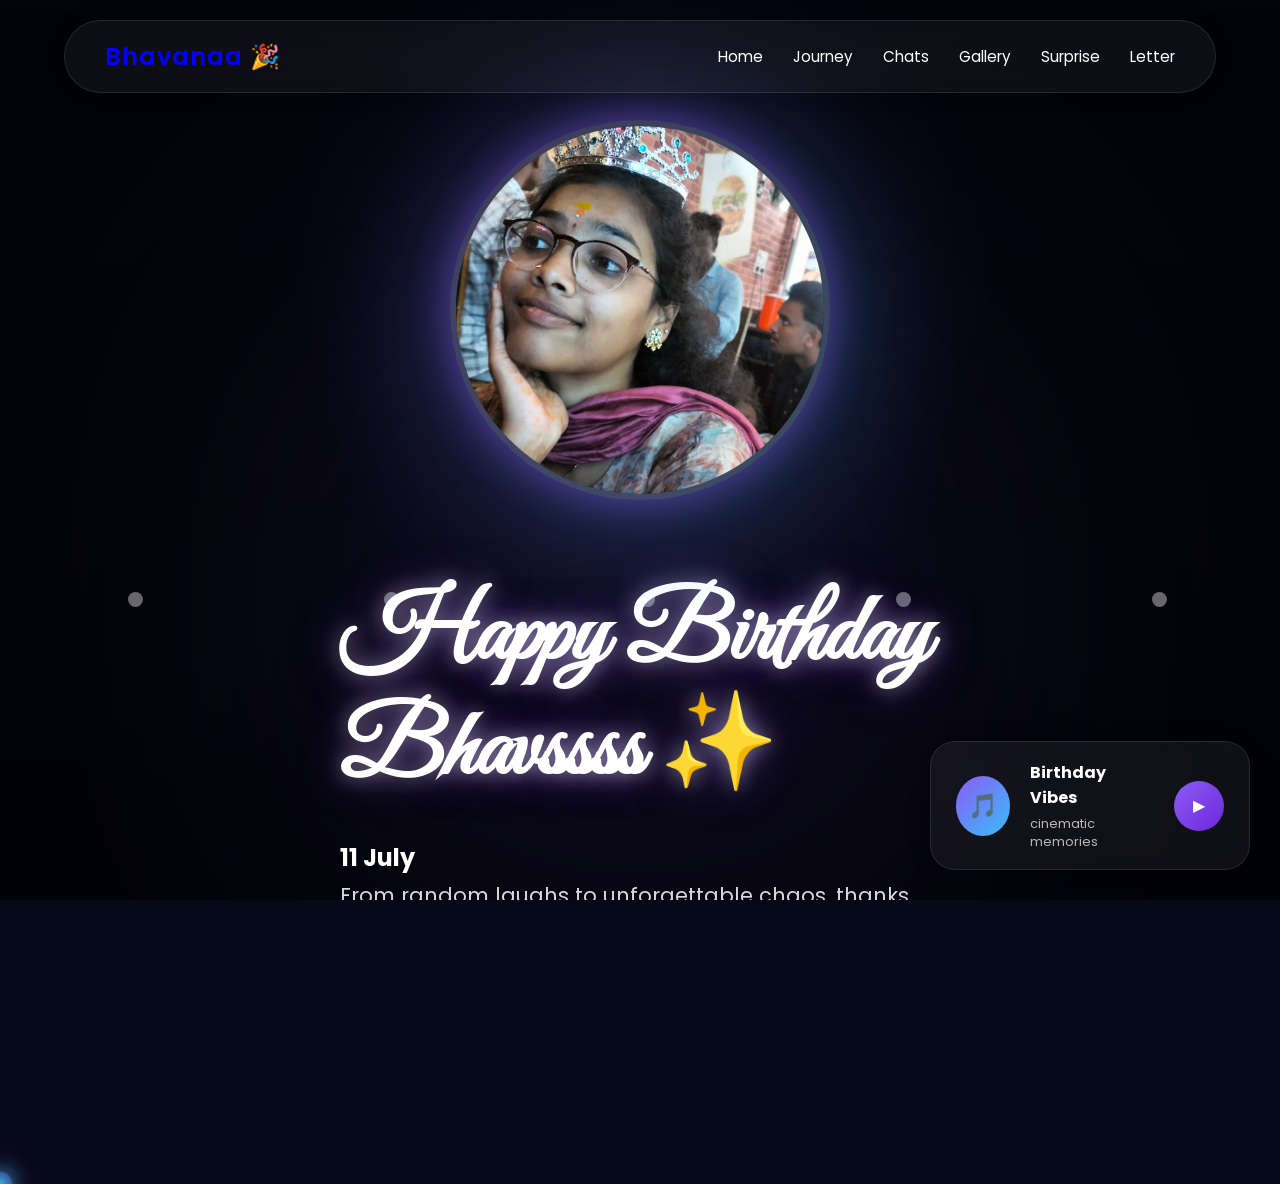
<file: index.html>
<!DOCTYPE html>
<html lang="en">

<head>

    <meta charset="UTF-8">

    <meta name="viewport"
          content="width=device-width, initial-scale=1.0">

    <title>
        Happy Birthday Bhavssss 🎉
    </title>

    <!-- CSS -->

    <link rel="stylesheet"
          href="style.css">
    <link rel="stylesheet"
          href="mobile-responsive.css">

    <!-- GOOGLE FONTS -->

    <link rel="preconnect"
          href="https://fonts.googleapis.com">

    <link rel="preconnect"
          href="https://fonts.gstatic.com"
          crossorigin>

    <link href="https://fonts.googleapis.com/css2?family=Great+Vibes&family=Poppins:wght@300;400;500;600;700&display=swap"
          rel="stylesheet">

    <link rel="icon" href="assets/images/favicon.png">

</head>

<body>

    <!-- STARS BACKGROUND -->

    <div class="stars"></div>

    <!-- ================================= -->
    <!-- NAVBAR -->
    <!-- ================================= -->

    <nav id="navbar">

        <!-- LOGO -->

        <div class="logo">

            Bhavanaa 🎉

        </div>

        <!-- LINKS -->

        <ul class="nav-links">

            <li>
                <a href="index.html">
                    Home
                </a>
            </li>

            <li>
                <a href="journey.html">
                    Journey
                </a>
            </li>

            <li>
                <a href="chats.html">
                    Chats
                </a>
            </li>

            <li>
                <a href="gallery.html">
                    Gallery
                </a>
            </li>

            <li>
                <a href="surprise.html">
                    Surprise
                </a>
            </li>

            <li>
                <a href="letter.html">
                    Letter
                </a>
            </li>

        </ul>

    </nav>

    <!-- PAGE TRANSITION -->

    <div class="page-transition"></div>

    <!-- ================================= -->
    <!-- LOADER -->
    <!-- ================================= -->

    <section id="loader">

        <div class="loader-content">

            <h2>

                Initializing Friendship.exe

            </h2>

            <div class="heart">

                🎉

            </div>

            <p>

                Preparing Birthday Chaos...

            </p>

        </div>

    </section>

    <!-- ================================= -->
    <!-- HERO SECTION -->
    <!-- ================================= -->

    <section id="hero">

        <!-- GLOW -->

        <div class="hero-glow"></div>

        <!-- FLOATING PARTICLES -->

        <div class="particles">

            <span></span>
            <span></span>
            <span></span>
            <span></span>
            <span></span>

        </div>

        <!-- HERO CONTENT -->

        <div class="hero-content">

            <!-- IMAGE SIDE -->

            <div class="hero-image-container">

                <!-- IMAGE GLOW -->

                <div class="hero-image-glow"></div>

                <!-- IMAGE -->

                <img
                    src="assets/images/3.jpg"
                    alt="Birthday Person"
                    class="hero-image">

            </div>

            <!-- TEXT SIDE -->

            <div class="hero-text-content">

                <h1 class="hero-title">

                    Happy Birthday
                    Bhavssss ✨

                </h1>

                <h1 class="hero-text-content"> 
                    11 July
                </h1>

                <p class="hero-text">

                    From random laughs
                    to unforgettable chaos,
                    thanks for becoming
                    one of the best parts
                    of my memories.

                </p>

                <!-- BUTTON -->

                <a href="journey.html">

                    <button class="hero-btn">

                        Start Journey 🚀

                    </button>

                </a>

            </div>

        </div>

    </section>

    <!-- ================================= -->
    <!-- MUSIC PLAYER -->
    <!-- ================================= -->

    <div id="music-player">

        <!-- DISC -->

        <div class="music-disc">

            🎵

        </div>

        <!-- MUSIC INFO -->

        <div class="music-info">

            <h4>

                Birthday Vibes

            </h4>

            <p>

                cinematic memories

            </p>

        </div>

        <!-- CONTROLS -->

        <div class="music-controls">

            <button id="music-toggle">

                ▶

            </button>

        </div>

        <!-- AUDIO -->

        <audio id="bg-music"
               loop>

            <source
                src="assets/music/song.mp3"
                type="audio/mp3">

        </audio>

    </div>

    <div class="custom-cursor"></div>

    <!-- ================================= -->
    <!-- SCRIPT -->
    <!-- ================================= -->

    <script src="script.js"></script>

</body>

</html>
</file>
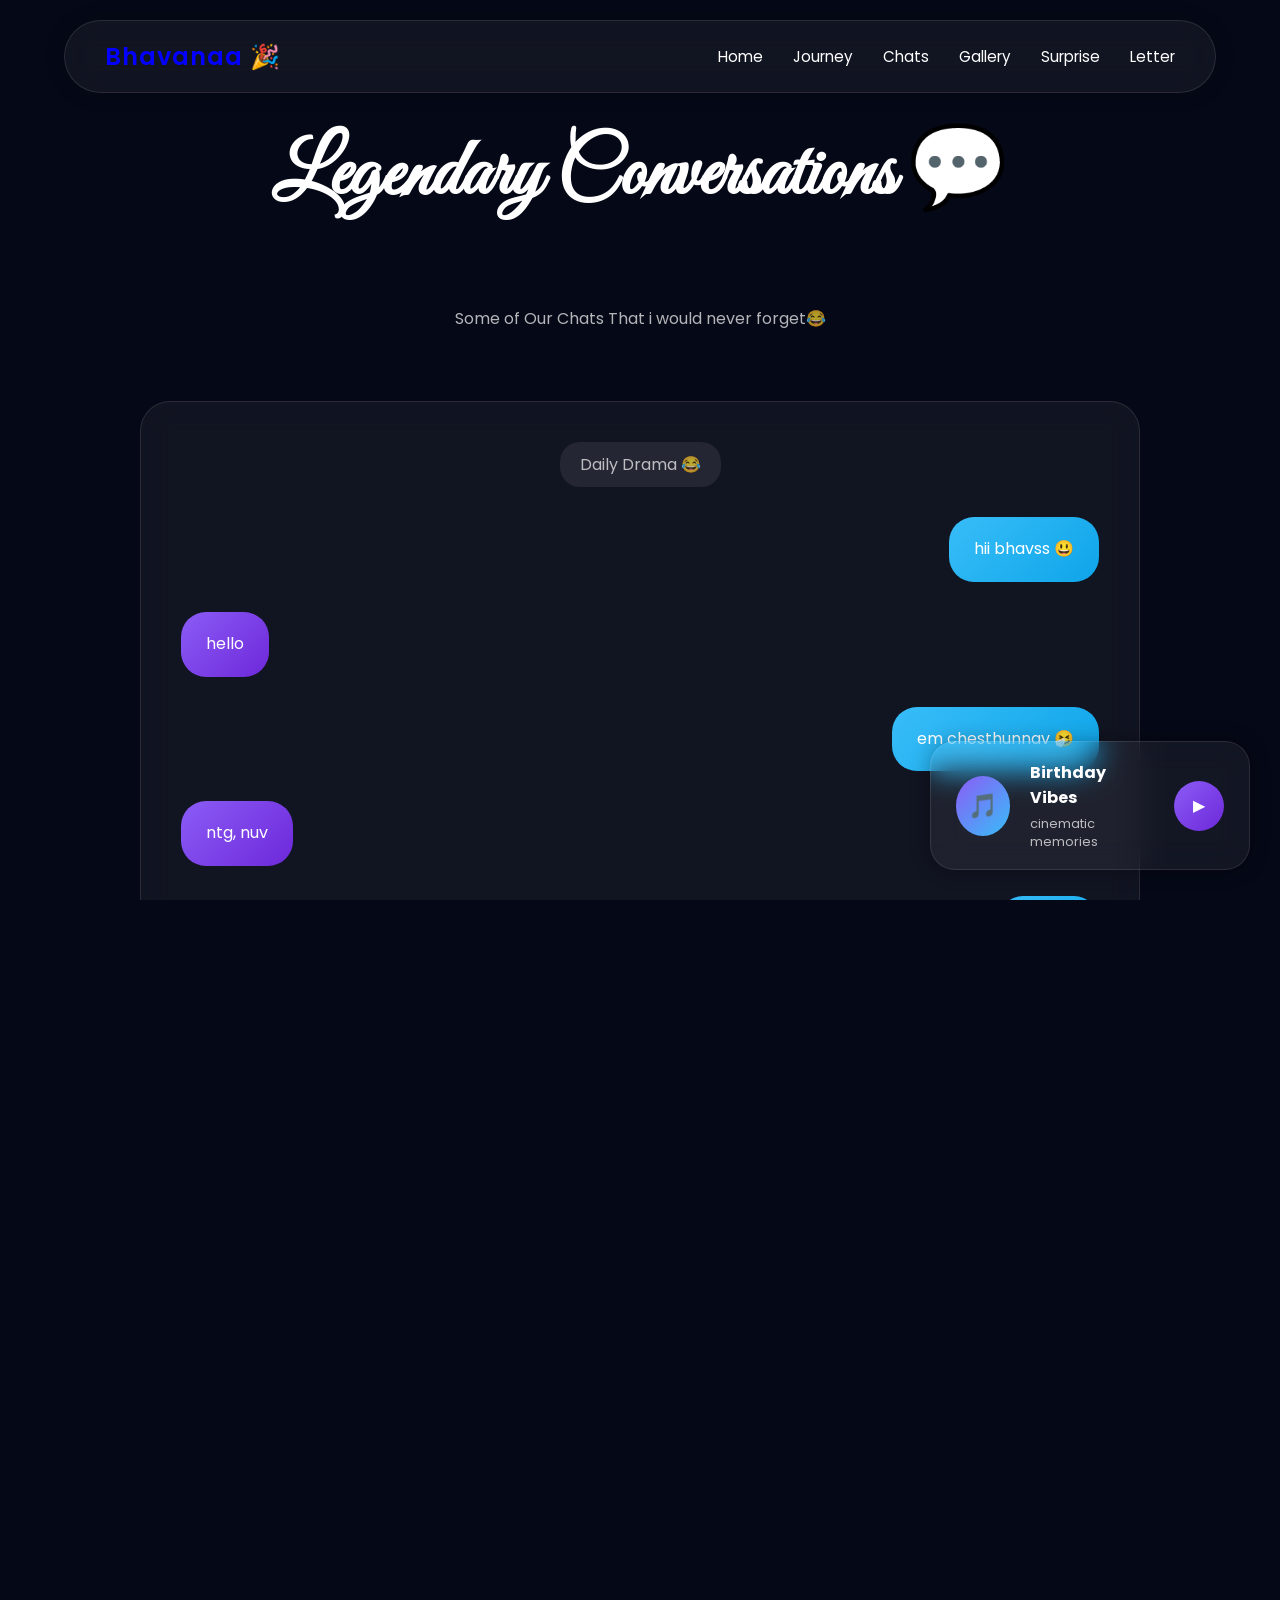
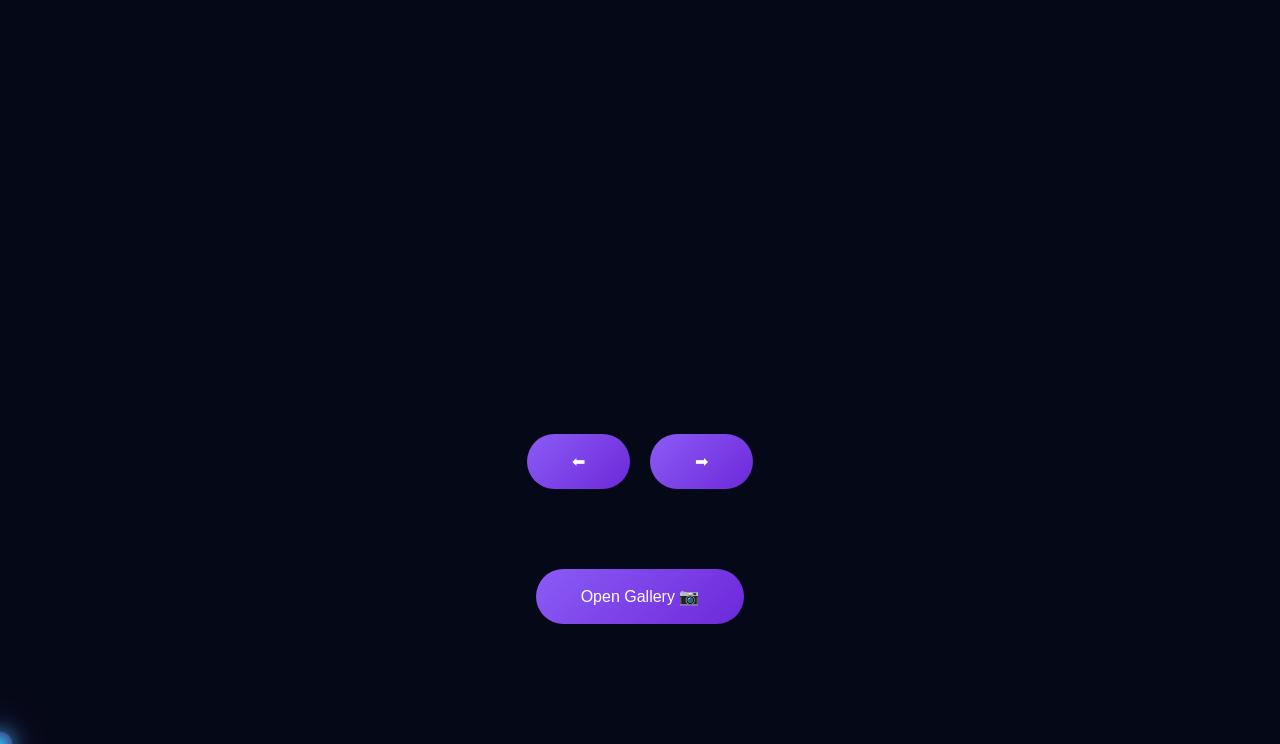
<file: chats.html>
<!DOCTYPE html>
<html lang="en">

<head>

    <meta charset="UTF-8">

    <meta name="viewport"
          content="width=device-width, initial-scale=1.0">

    <title>
        Chat Memories 💬
    </title>

    <link rel="icon" href="assets/images/favicon.png">

    <!-- CSS -->

    <link rel="stylesheet"
          href="style.css">
    <link rel="stylesheet"
          href="mobile-responsive.css">

    <!-- GOOGLE FONTS -->

    <link rel="preconnect"
          href="https://fonts.googleapis.com">

    <link rel="preconnect"
          href="https://fonts.gstatic.com"
          crossorigin>

    <link href="https://fonts.googleapis.com/css2?family=Great+Vibes&family=Poppins:wght@300;400;500;600;700&display=swap"
          rel="stylesheet">

</head>

<body>

    <!-- STARS -->

    <div class="stars"></div>

    <!-- ================================= -->
    <!-- NAVBAR -->
    <!-- ================================= -->

    <nav id="navbar">

        <div class="logo">

            Bhavanaa 🎉

        </div>

        <ul class="nav-links">

            <li>
                <a href="index.html">
                    Home
                </a>
            </li>

            <li>
                <a href="journey.html">
                    Journey
                </a>
            </li>

            <li>
                <a href="chats.html">
                    Chats
                </a>
            </li>

            <li>
                <a href="gallery.html">
                    Gallery
                </a>
            </li>

            <li>
                <a href="surprise.html">
                    Surprise
                </a>
            </li>

            <li>
                <a href="letter.html">
                    Letter
                </a>
            </li>

        </ul>

    </nav>

    <!-- PAGE TRANSITION -->

    <div class="page-transition"></div>

    <!-- ================================= -->
    <!-- CHAT SECTION -->
    <!-- ================================= -->

    <section id="chat-section">

        <!-- TITLE -->

        <h1>

            Legendary Conversations 💬

        </h1>

        <!-- SUBTITLE -->

        <p class="gallery-subtitle">

            Some of Our Chats That i would never forget😂

        </p>

        <!-- CHAT CAROUSEL -->

        <div class="chat-carousel">

            <div class="chat-slides">

                <!-- ================================= -->
                <!-- SLIDE 1 -->
                <!-- ================================= -->

                <div class="chat-slide">

                    <div class="chat-box">

                        <div class="chat-date">

                            Daily Drama 😂

                        </div>

                        <!-- MESSAGE -->

                        <div class="message-row right">

                            <div class="message">

                                hii bhavss 😃

                            </div>

                        </div>

                        <div class="message-row left">

                            <div class="message">

                                hello

                            </div>

                        </div>

                        <div class="message-row right">

                            <div class="message">

                                em chesthunnav 🤧

                            </div>

                        </div>

                        <div class="message-row left">

                            <div class="message">

                                ntg, nuv

                            </div>

                        </div>

                        <div class="message-row right">

                            <div class="message">

                                ntg 🤧

                            </div>

                        </div>

                        <div class="message-row right">

                            <div class="message">

                                thinnavaa 👀

                            </div>

                        </div>

                        <div class="message-row left">

                            <div class="message">

                                haa, nuv

                            </div>

                        </div>

                        <div class="message-row right">

                            <div class="message">

                                haa 😂

                            </div>

                        </div>

                        <div class="message-row right">

                            <div class="message">

                                inkaa 😭

                            </div>

                        </div>

                        <div class="message-row left">

                            <div class="message">

                                ntg 😂

                            </div>

                        </div>

                    </div>

                </div>

                <!-- ================================= -->
                <!-- SLIDE 2 -->
                <!-- ================================= -->

                <div class="chat-slide">

                    <div class="chat-box">

                        <div class="chat-date">

                            Fun Chats

                        </div>


                        <div class="message-row right">

                            <div class="message">

                                Hi Pandii 🐖

                            </div>

                        </div>

                        <div class="message-row left">

                            <div class="message">

                                Kothi 🐒

                            </div>

                        </div>

                        <div class="message-row right">

                            <div class="message">

                                Kukka 🐕

                            </div>

                        </div>

                        <div class="message-row left">

                            <div class="message">

                                Nakka 🦊

                            </div>

                        </div>

                        <div class="message-row right">

                            <div class="message">

                                Orangutan 🦧

                            </div>

                        </div>

                        <div class="message-row left">

                            <div class="message">

                                Chimpanzee 🦍

                            </div>

                        </div>

                        <div class="message-row right">

                            <div class="message">

                                Rabbit 🐇

                            </div>

                        </div>

                        <div class="message-row left">

                            <div class="message">

                                Anni Nuvvee

                            </div>

                        </div>

                        <div class="message-row left">

                            <div class="message">

                                Pandii, Kukka, Nakka, Kothi....

                            </div>

                        </div>

                    </div>

                </div>

                <!-- ================================= -->
                <!-- SLIDE 3 -->
                <!-- ================================= -->

                <div class="chat-slide">

                    <div class="chat-box">

                        <div class="chat-date">

                           Philosophy chat, 2AM Talks 🌙

                        </div>

                        <div class="message-row right">

                            <div class="message">

                                Oye, em chesing

                            </div>

                        </div>

                        <div class="message-row left">

                            <div class="message">

                                Em ledh, nidhra ratle 

                            </div>

                        </div>

                        <div class="message-row right">

                            <div class="message">

                                Endhuku, em thinking

                            </div>

                        </div>

                        <div class="message-row left">

                            <div class="message">

                                Em ledhu,
                                Eppudu undedhey

                            </div>

                        </div>

                        <div class="message-row right">

                            <div class="message">

                                Adhey Enti

                            </div>

                        </div>

                        <div class="message-row left">

                            <div class="message">

                                About Future, about my life, <br>
                                why i'm i like this, <br>
                                Next Enti anii..

                            </div>

                        </div>

                        <div class="message-row right">

                            <div class="message">

                                Mental <br>
                                nuv igha adhi odalava <br>
                                eppudu adhe thinking ah

                            </div>

                        </div>

                        <div class="message-row left">

                            <div class="message">

                                Nenu odilina adhi vadhaladhu <br>
                                alane undhi

                            </div>

                        </div>

                        <div class="message-row right">

                            <div class="message">

                                Saav <br>
                                Eppudu chudu adhe <br> Why i'm like this, why i'm not doing anything <br> what next <br> what is happening ani <br>
                                Chudu, <br> Chudu your like that, cause you are that, <br> Thats how unique you are so <br> nothing to worry about

                            </div>

                        </div>

                        <div class="message-row right">

                            <div class="message">

                                Said many times, but Remember this, <br> What Happens Happen <br> Its not in our hands so <br> Dont think much and tense moree
                                <br> <br> If anything happen I'm always there for you, Don't Forget That 

                            </div>

                        </div>

                    </div>

                </div>

            </div>

        </div>

        <!-- BUTTONS -->

        <div class="carousel-controls">

            <button id="prev-btn">

                ⬅

            </button>

            <button id="next-btn">

                ➡

            </button>

        </div>

        <!-- NEXT BUTTON -->

        <div class="page-btn">

            <a href="gallery.html">

                <button>

                    Open Gallery 📷

                </button>

            </a>

        </div>

    </section>

    <!-- ================================= -->
    <!-- MUSIC PLAYER -->
    <!-- ================================= -->

    <div id="music-player">

        <!-- DISC -->

        <div class="music-disc">

            🎵

        </div>

        <!-- INFO -->

        <div class="music-info">

            <h4>

                Birthday Vibes

            </h4>

            <p>

                cinematic memories

            </p>

        </div>

        <!-- BUTTON -->

        <div class="music-controls">

            <button id="music-toggle">

                ▶

            </button>

        </div>

        <!-- AUDIO -->

        <audio id="bg-music"
               loop>

            <source
                src="assets/music/song.mp3"
                type="audio/mp3">

        </audio>

    </div>

    <div class="custom-cursor"></div>

    <!-- SCRIPT -->

    <script src="script.js"></script>

</body>

</html>
</file>
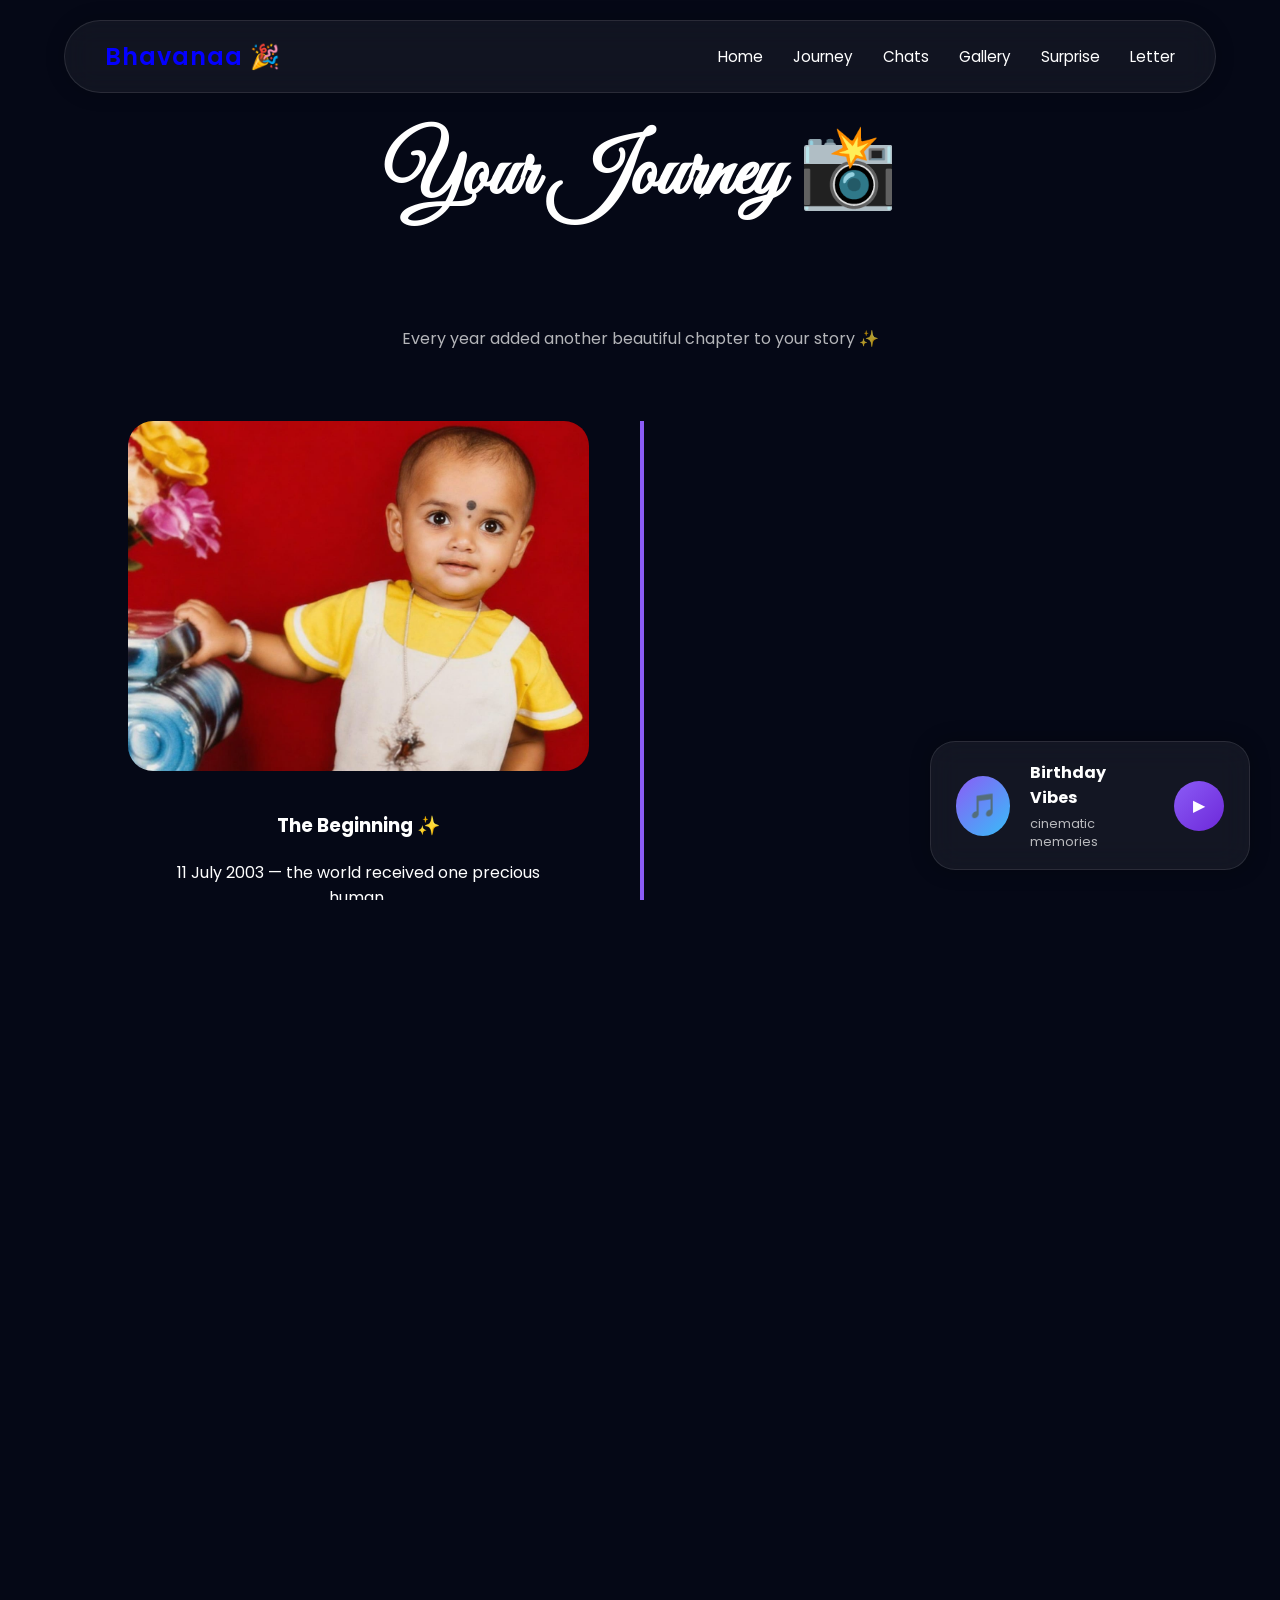
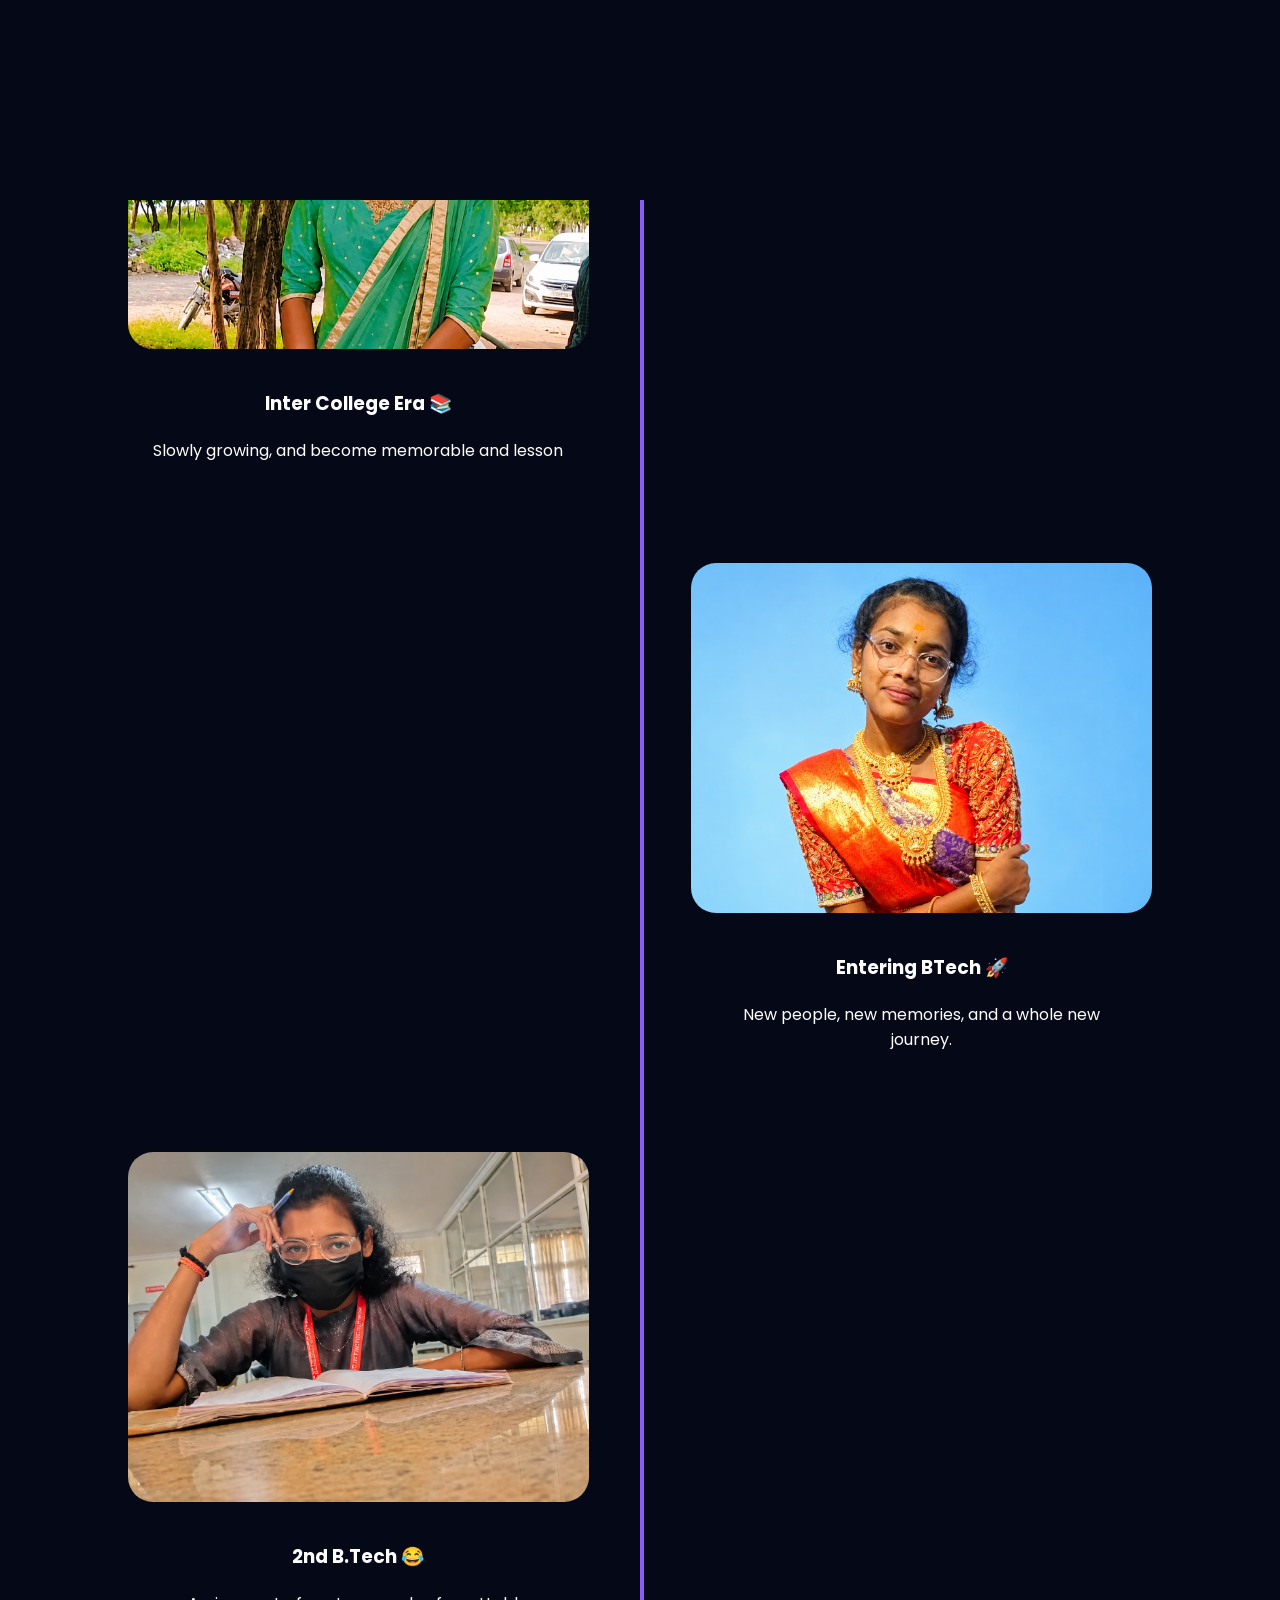
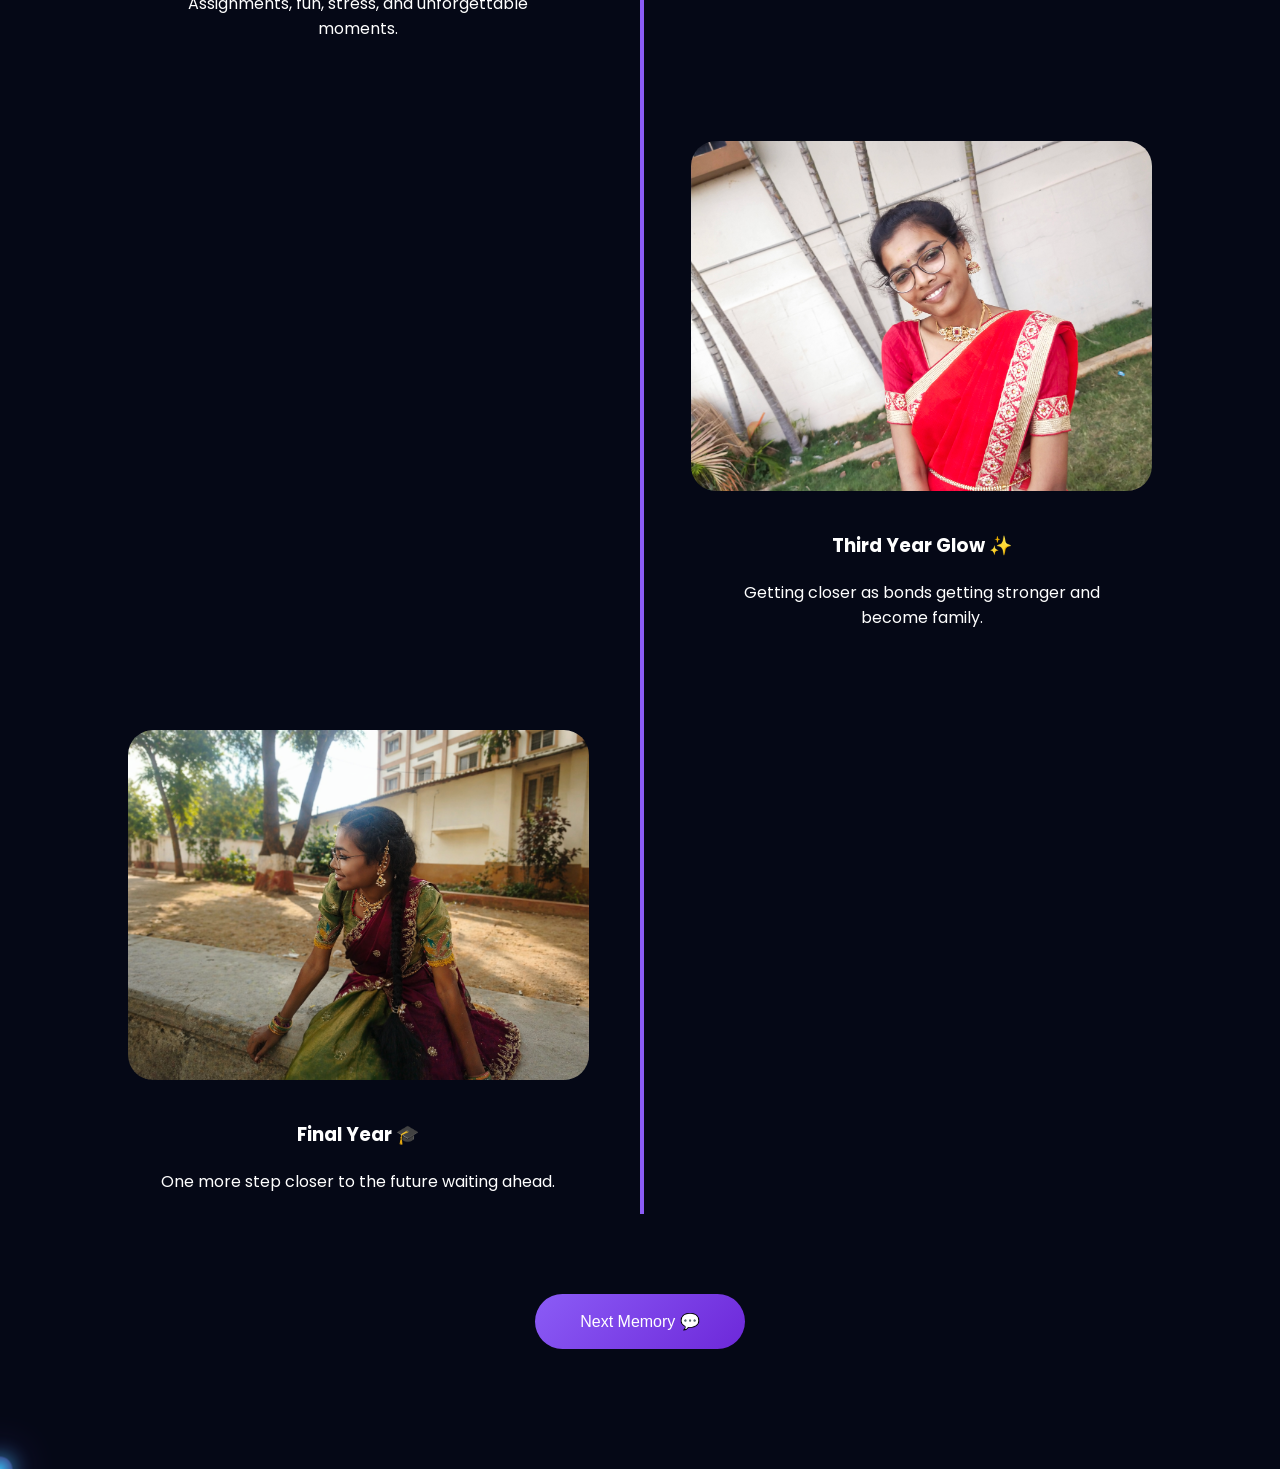
<file: journey.html>
<!DOCTYPE html>
<html lang="en">

<head>

    <meta charset="UTF-8">

    <meta name="viewport"
          content="width=device-width, initial-scale=1.0">

    <title>
        Our Journey 📸
    </title>

    <link rel="icon" href="assets/images/favicon.png">

    <!-- CSS -->

    <link rel="stylesheet"
          href="style.css">
    <link rel="stylesheet"
          href="mobile-responsive.css">

    <!-- GOOGLE FONTS -->

    <link rel="preconnect"
          href="https://fonts.googleapis.com">

    <link rel="preconnect"
          href="https://fonts.gstatic.com"
          crossorigin>

    <link href="https://fonts.googleapis.com/css2?family=Great+Vibes&family=Poppins:wght@300;400;500;600;700&display=swap"
          rel="stylesheet">

</head>

<body>

    <!-- STARS -->

    <div class="stars"></div>

    <!-- ================================= -->
    <!-- NAVBAR -->
    <!-- ================================= -->

    <nav id="navbar">

        <div class="logo">

            Bhavanaa 🎉

        </div>

        <ul class="nav-links">

            <li>
                <a href="index.html">
                    Home
                </a>
            </li>

            <li>
                <a href="journey.html">
                    Journey
                </a>
            </li>

            <li>
                <a href="chats.html">
                    Chats
                </a>
            </li>

            <li>
                <a href="gallery.html">
                    Gallery
                </a>
            </li>

            <li>
                <a href="surprise.html">
                    Surprise
                </a>
            </li>

            <li>
                <a href="letter.html">
                    Letter
                </a>
            </li>

        </ul>

    </nav>

    <!-- PAGE TRANSITION -->

    <div class="page-transition"></div>

    <!-- ================================= -->
    <!-- TIMELINE PAGE -->
    <!-- ================================= -->

    <section id="timeline-page">

        <!-- TITLE -->

        <h1>

            Your Journey 📸

        </h1>

        <!-- SUBTITLE -->

        <p class="gallery-subtitle">

            Every year added
            another beautiful chapter
            to your story ✨

        </p>

        <!-- TIMELINE -->

        <div class="timeline-container">

            <!-- MEMORY -->

            <div class="timeline-item left">

                <div class="timeline-media">

                    <img
                        src="assets/images/1.jpeg"
                        alt="childhood">

                </div>

                <div class="timeline-content">

                    <h3>

                        The Beginning ✨

                    </h3>

                    <p>

                        11 July 2003 —
                        the world received
                        one precious human.

                    </p>

                </div>

            </div>

            <!-- MEMORY -->

            <div class="timeline-item right">

                <div class="timeline-media">

                    <img
                        src="assets/images/school.jpeg"
                        alt="school">

                </div>

                <div class="timeline-content">

                    <h3>

                        School Days 😂

                    </h3>

                    <p>

                        The Age where knowing
                        Something but knowing nothing.

                    </p>

                </div>

            </div>

            <!-- MEMORY -->

            <div class="timeline-item left">

                <div class="timeline-media">

                    <img
                        src="assets/images/inter.png"
                        alt="inter">

                </div>

                <div class="timeline-content">

                    <h3>

                        Inter College Era 📚

                    </h3>

                    <p>

                        Slowly growing,
                        and become memorable and lesson

                    </p>

                </div>

            </div>

            <!-- MEMORY -->

            <div class="timeline-item right">

                <div class="timeline-media">

                    <img
                        src="assets/images/1st.png"
                        alt="btech">

                </div>

                <div class="timeline-content">

                    <h3>

                        Entering BTech 🚀

                    </h3>

                    <p>

                        New people,
                        new memories,
                        and a whole new journey.

                    </p>

                </div>

            </div>

            <!-- MEMORY -->

            <div class="timeline-item left">

                <div class="timeline-media">

                    <img
                        src="assets/images/16.png"
                        alt="middle">

                </div>

                <div class="timeline-content">

                    <h3>

                        2nd B.Tech 😂

                    </h3>

                    <p>

                        Assignments,
                        fun,
                        stress,
                        and unforgettable moments.

                    </p>

                </div>

            </div>

            <!-- MEMORY -->

            <div class="timeline-item right">

                <div class="timeline-media">

                    <img
                        src="assets/images/6.jpg"
                        alt="third year">

                </div>

                <div class="timeline-content">

                    <h3>

                        Third Year Glow ✨

                    </h3>

                    <p>

                        Getting closer as 
                        bonds getting stronger
                        and become family.

                    </p>

                </div>

            </div>

            <!-- MEMORY -->

            <div class="timeline-item left">

                <div class="timeline-media">

                    <img
                        src="assets/images/7.png"
                        alt="final year">

                </div>

                <div class="timeline-content">

                    <h3>

                        Final Year 🎓

                    </h3>

                    <p>

                        One more step closer
                        to the future waiting ahead.

                    </p>

                </div>

            </div>

        </div>

        <!-- NEXT BUTTON -->

        <div class="page-btn">

            <a href="chats.html">

                <button>

                    Next Memory 💬

                </button>

            </a>

        </div>

    </section>

    <!-- ================================= -->
    <!-- MUSIC PLAYER -->
    <!-- ================================= -->

    <div id="music-player">

        <!-- DISC -->

        <div class="music-disc">

            🎵

        </div>

        <!-- INFO -->

        <div class="music-info">

            <h4>

                Birthday Vibes

            </h4>

            <p>

                cinematic memories

            </p>

        </div>

        <!-- BUTTON -->

        <div class="music-controls">

            <button id="music-toggle">

                ▶

            </button>

        </div>

        <!-- AUDIO -->

        <audio id="bg-music"
               loop>

            <source
                src="assets/music/song.mp3"
                type="audio/mp3">

        </audio>

    </div>

    <!-- SCRIPT -->

    <div class="custom-cursor"></div>

    <script src="script.js"></script>

</body>

</html>
</file>
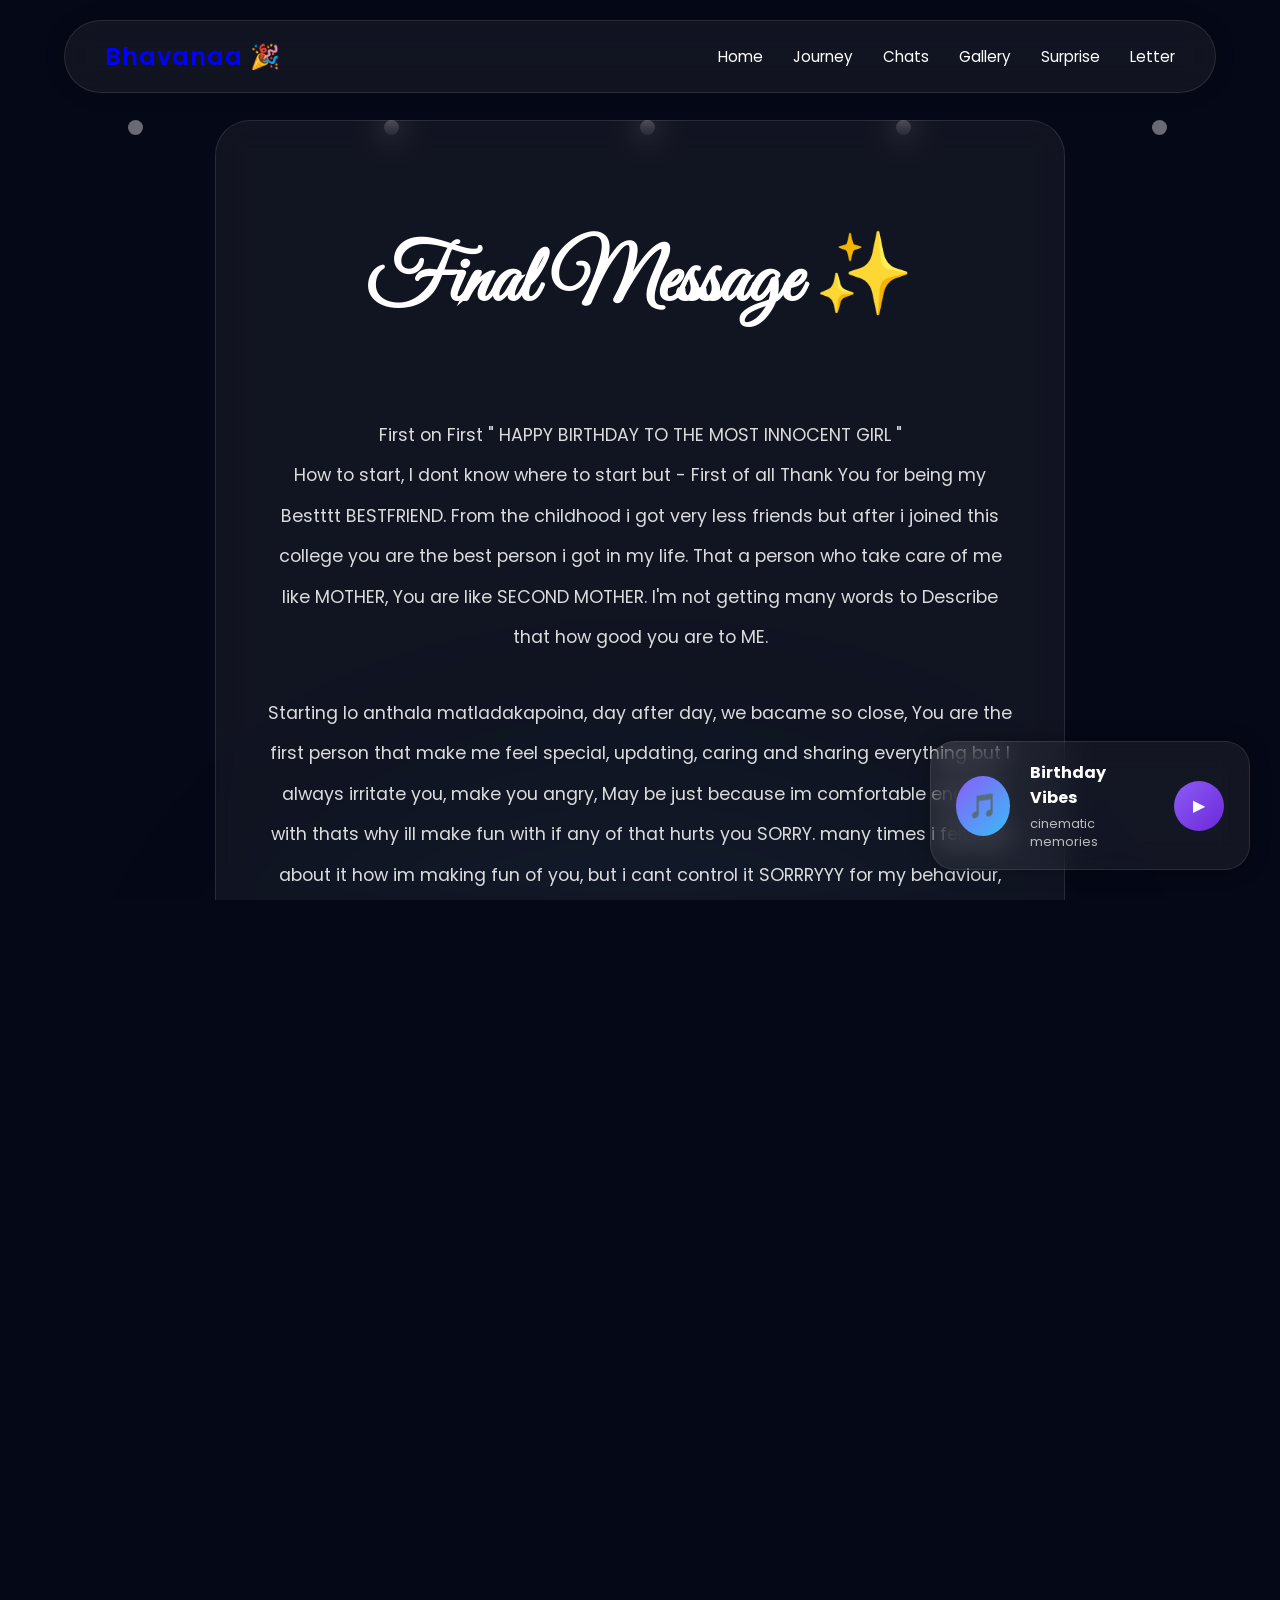
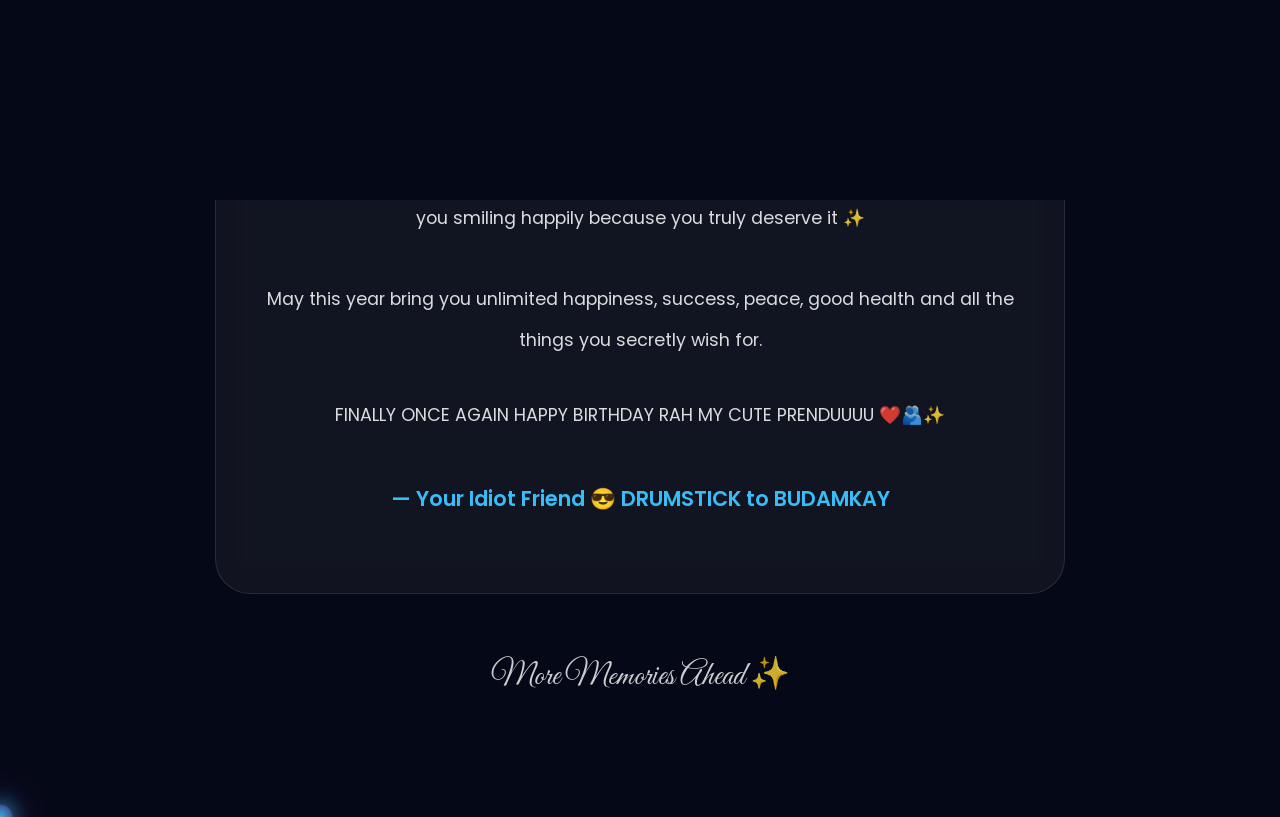
<file: letter.html>
<!DOCTYPE html>
<html lang="en">

<head>

    <meta charset="UTF-8">

    <meta name="viewport"
          content="width=device-width, initial-scale=1.0">

    <title>
        Final Message ✨
    </title>

    <link rel="icon" href="assets/images/favicon.png">

    <!-- CSS -->

    <link rel="stylesheet"
          href="style.css">
    <link rel="stylesheet"
          href="mobile-responsive.css">

    <!-- GOOGLE FONTS -->

    <link rel="preconnect"
          href="https://fonts.googleapis.com">

    <link rel="preconnect"
          href="https://fonts.gstatic.com"
          crossorigin>

    <link href="https://fonts.googleapis.com/css2?family=Great+Vibes&family=Poppins:wght@300;400;500;600;700&display=swap"
          rel="stylesheet">

</head>

<body>

    <!-- STARS -->

    <div class="stars"></div>

    <!-- ================================= -->
    <!-- NAVBAR -->
    <!-- ================================= -->

    <nav id="navbar">

        <div class="logo">

            Bhavanaa 🎉

        </div>

        <ul class="nav-links">

            <li>
                <a href="index.html">
                    Home
                </a>
            </li>

            <li>
                <a href="journey.html">
                    Journey
                </a>
            </li>

            <li>
                <a href="chats.html">
                    Chats
                </a>
            </li>

            <li>
                <a href="gallery.html">
                    Gallery
                </a>
            </li>

            <li>
                <a href="surprise.html">
                    Surprise
                </a>
            </li>

            <li>
                <a href="letter.html">
                    Letter
                </a>
            </li>

        </ul>

    </nav>

    <!-- PAGE TRANSITION -->

    <div class="page-transition"></div>

    <!-- ================================= -->
    <!-- LETTER PAGE -->
    <!-- ================================= -->

    <section id="letter-page">

        <!-- GLOW -->

        <div class="letter-glow"></div>

        <!-- FLOATING PARTICLES -->

        <div class="letter-particles">

            <span></span>
            <span></span>
            <span></span>
            <span></span>
            <span></span>

        </div>

        <!-- LETTER BOX -->

        <div class="letter-box">

            <!-- TITLE -->

            <h1>

                Final Message ✨

            </h1>

            <!-- PARAGRAPH -->

            <p>

                First on First " HAPPY BIRTHDAY TO THE MOST INNOCENT GIRL "<br>
                How to start, I dont know where to start but -
                First of all Thank You for being my Bestttt BESTFRIEND.
                From the childhood i got very less friends but after 
                i joined this college you are the best person i got in my life.
                That a person who take care of me like MOTHER, You are like SECOND MOTHER.
                I'm not getting many words to Describe that how good you are to ME.

            <!-- PARAGRAPH -->

            <p>

                Starting lo anthala matladakapoina, day after day, we bacame so close,
                You are the first person that make me feel special, 
                updating, caring and sharing everything but I always 
                irritate you, make you angry, May be just because im 
                comfortable enough with thats why ill make fun with
                if any of that hurts you SORRY.
                many times i felt bad about it how im making fun of you, 
                but i cant control it SORRRYYY for my behaviour, any means it hurts you


            </p>

            <!-- PARAGRAPH -->

            <p>

                Dont think much about future, what happens happen so just enjoy now
                what comes let it come just face it, dont let it scare you
                Remember that never ever feel Lonely or depressed
                what ever happen happen, even though you are sad , just text me 
                always there for you, anytime, anywhere, just one call/message ✨

            </p>

            <p>

                And one more thing, thank you for listening to all my nonsense talks, 
                mood swings, random jokes and stress.
                No matter how my day goes, talking with 
                you always makes it better somehow.
                You are one of the very few people with whom 
                I can be completely myself without pretending anything.
                That comfort means a lot to me.

            </p>

            <p> 

                May be now we are gotten apart after college but
                the moments spent in the college days with you guys the
                best memories of my life, never think yourself of low,
                you make me so comfortable and make me so much just by 
                your presence in my life
                honestly i feel lucky that i found you as my best friend


            </p>

            <p>
                There is much more to say, but i dont how to put those words in display
                but one thing is ALWAYS BE HAPPY, NEVER EVER FEEL LOW, JUST REMEMBER ME WHEN THAT Happens
            </p>

            <p>

                No matter how busy life becomes later, I never 
                want this friendship to fade away. I want us to keep 
                sharing everything, irritating each other, laughing 
                at stupid things and supporting each other forever.
                And today, on your special day, I just want to see you 
                smiling happily because you truly deserve it ✨<br><br>
                May this year bring you unlimited happiness, success, peace, good health and all the things you secretly wish for.

            </p>

            <!-- PARAGRAPH -->

            <p>

                FINALLY ONCE AGAIN HAPPY BIRTHDAY RAH MY CUTE PRENDUUUU ❤️🫂✨

            </p>

            <!-- FINAL SIGN -->

            <div class="final-sign">

                — Your Idiot Friend 😎 DRUMSTICK to BUDAMKAY 

            </div>

        </div>

        <!-- ENDING QUOTE -->

        <div class="ending-quote">

            More Memories Ahead ✨

        </div>

    </section>

    <!-- ================================= -->
    <!-- MUSIC PLAYER -->
    <!-- ================================= -->

    <div id="music-player">

        <!-- DISC -->

        <div class="music-disc">

            🎵

        </div>

        <!-- INFO -->

        <div class="music-info">

            <h4>

                Birthday Vibes

            </h4>

            <p>

                cinematic memories

            </p>

        </div>

        <!-- CONTROLS -->

        <div class="music-controls">

            <button id="music-toggle">

                ▶

            </button>

        </div>

        <!-- AUDIO -->

        <audio id="bg-music"
               loop>

            <source
                src="assets/music/song.mp3"
                type="audio/mp3">

        </audio>

    </div>

    <div class="custom-cursor"></div>

    <!-- SCRIPT -->

    <script src="script.js"></script>

</body>

</html>
</file>
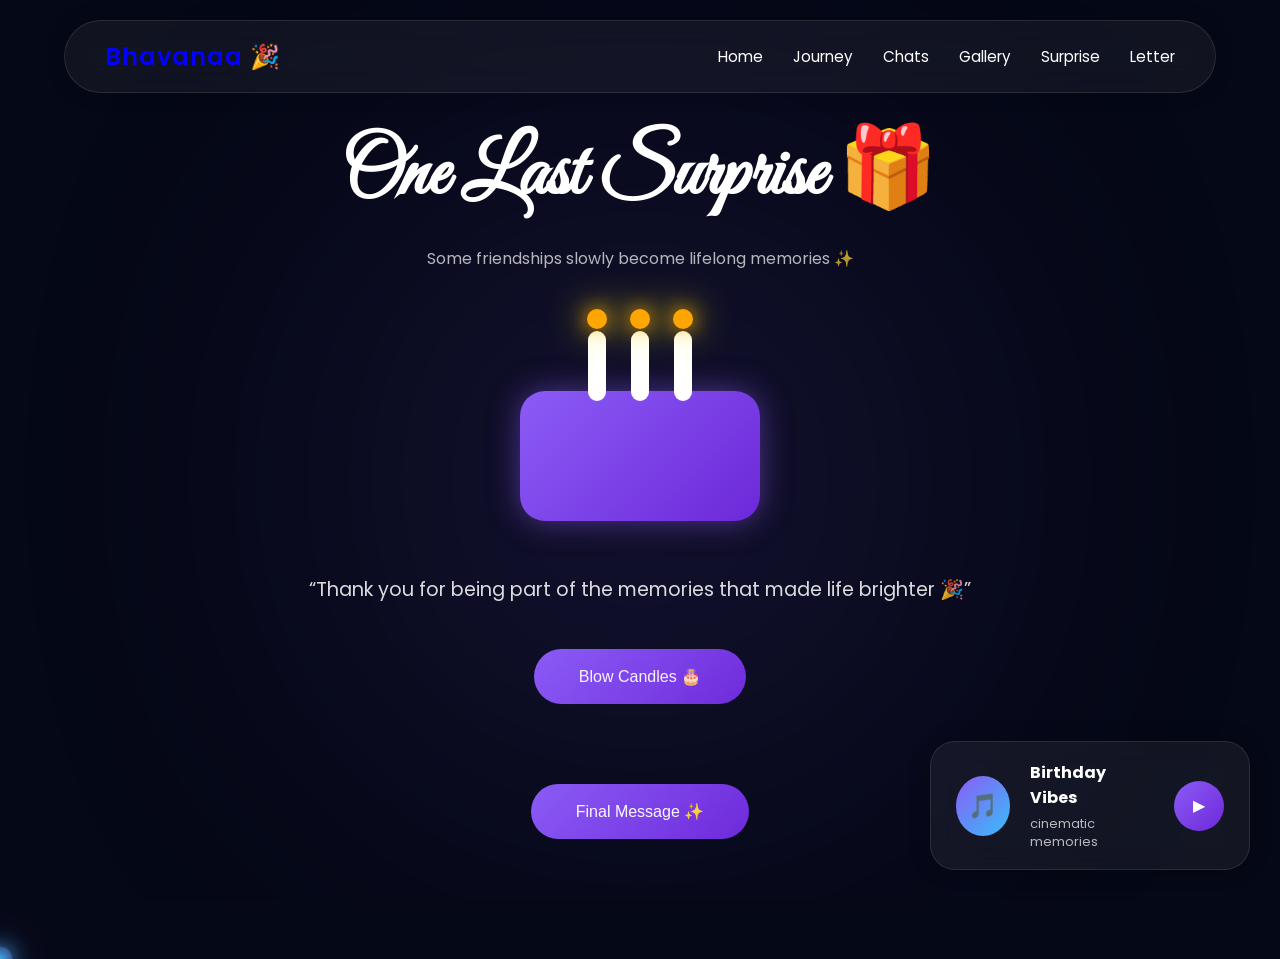
<file: surprise.html>
<!DOCTYPE html>
<html lang="en">

<head>

    <meta charset="UTF-8">

    <meta name="viewport"
          content="width=device-width, initial-scale=1.0">

    <title>
        Birthday Surprise 🎂
    </title>

    <link rel="icon" href="assets/images/favicon.png">

    <!-- CSS -->

    <link rel="stylesheet"
          href="style.css">
    <link rel="stylesheet"
          href="mobile-responsive.css">

    <!-- GOOGLE FONTS -->

    <link rel="preconnect"
          href="https://fonts.googleapis.com">

    <link rel="preconnect"
          href="https://fonts.gstatic.com"
          crossorigin>

    <link href="https://fonts.googleapis.com/css2?family=Great+Vibes&family=Poppins:wght@300;400;500;600;700&display=swap"
          rel="stylesheet">

</head>

<body>

    <!-- STARS -->

    <div class="stars"></div>

    <!-- ================================= -->
    <!-- NAVBAR -->
    <!-- ================================= -->

    <nav id="navbar">

        <div class="logo">

            Bhavanaa 🎉

        </div>

        <ul class="nav-links">

            <li>
                <a href="index.html">
                    Home
                </a>
            </li>

            <li>
                <a href="journey.html">
                    Journey
                </a>
            </li>

            <li>
                <a href="chats.html">
                    Chats
                </a>
            </li>

            <li>
                <a href="gallery.html">
                    Gallery
                </a>
            </li>

            <li>
                <a href="surprise.html">
                    Surprise
                </a>
            </li>

            <li>
                <a href="letter.html">
                    Letter
                </a>
            </li>

        </ul>

    </nav>

    <!-- PAGE TRANSITION -->

    <div class="page-transition"></div>

    <!-- ================================= -->
    <!-- SURPRISE PAGE -->
    <!-- ================================= -->

    <section id="surprise-page">

        <!-- GLOW -->

        <div class="surprise-glow"></div>

        <!-- TITLE -->

        <h1>

            One Last Surprise 🎁

        </h1>

        <!-- SUBTITLE -->

        <p class="surprise-text">

            Some friendships
            slowly become
            lifelong memories ✨

        </p>

        <!-- CAKE AREA -->

        <div class="cake-container">

            <!-- CAKE -->

            <div class="cake">

                <!-- CANDLES -->

                <div class="candles">

                    <!-- CANDLE -->

                    <div class="candle">

                        <div class="flame"></div>

                    </div>

                    <!-- CANDLE -->

                    <div class="candle">

                        <div class="flame"></div>

                    </div>

                    <!-- CANDLE -->

                    <div class="candle">

                        <div class="flame"></div>

                    </div>

                </div>

                <!-- CAKE BODY -->

                <div class="cake-body"></div>

            </div>

        </div>

        <!-- QUOTE -->

        <div class="birthday-quote">

            “Thank you for being
            part of the memories
            that made life brighter 🎉”

        </div>

        <!-- BUTTON -->

        <button id="blow-btn">

            Blow Candles 🎂

        </button>

        <!-- FINAL MESSAGE BUTTON -->

        <div class="page-btn">

            <a href="letter.html">

                <button>

                    Final Message ✨

                </button>

            </a>

        </div>

    </section>

    <!-- ================================= -->
    <!-- MUSIC PLAYER -->
    <!-- ================================= -->

    <div id="music-player">

        <!-- DISC -->

        <div class="music-disc">

            🎵

        </div>

        <!-- INFO -->

        <div class="music-info">

            <h4>

                Birthday Vibes

            </h4>

            <p>

                cinematic memories

            </p>

        </div>

        <!-- CONTROLS -->

        <div class="music-controls">

            <button id="music-toggle">

                ▶

            </button>

        </div>

        <!-- AUDIO -->

        <audio id="bg-music"
               loop>

            <source
                src="assets/music/song.mp3"
                type="audio/mp3">

        </audio>

    </div>

    <div class="custom-cursor"></div>

    <!-- SCRIPT -->

    <script src="script.js"></script>

</body>

</html>
</file>
<file: style.css>
/* ================================= */
/* RESET */
/* ================================= */

*{
    margin:0;
    padding:0;
    box-sizing:border-box;
}

html{
    scroll-behavior:smooth;
}

/* ================================= */
/* BODY */
/* ================================= */

body{

    background:#050816;

    color:white;

    font-family:'Poppins',sans-serif;

    overflow-x:hidden;
}

/* ================================= */
/* STARS BACKGROUND */
/* ================================= */

.stars{

    position:fixed;

    top:0;
    left:0;

    width:100%;
    height:100vh;

    background:
    url('https://www.transparenttextures.com/patterns/stardust.png');

    opacity:0.35;

    z-index:-10;
}

/* ================================= */
/* COMMON SECTION */
/* ================================= */

section{

    min-height:100vh;

    padding:120px 10%;

    position:relative;
}

/* ================================= */
/* BUTTON */
/* ================================= */

button{

    padding:18px 45px;

    border:none;

    border-radius:50px;

    background:
    linear-gradient(
        135deg,
        #8b5cf6,
        #6d28d9
    );

    color:white;

    font-size:1rem;

    cursor:pointer;

    transition:0.4s;
}

button:hover{

    transform:
    scale(1.08);

    box-shadow:
    0 0 25px rgba(139,92,246,0.7);
}

/* ================================= */
/* LOADER */
/* ================================= */

#loader{

    position:fixed;

    top:0;
    left:0;

    width:100%;
    height:100vh;

    background:#050816;

    display:flex;

    justify-content:center;

    align-items:center;

    z-index:99999;

    text-align:center;
}

/* GLOW */

#loader::before{

    content:'';

    position:absolute;

    width:300px;
    height:300px;

    background:#8b5cf6;

    border-radius:50%;

    filter:blur(120px);

    opacity:0.4;

    animation:floatGlow 5s infinite alternate;
}

/* CONTENT */

.loader-content{

    position:relative;

    z-index:2;
}

.loader-content h2{

    font-size:3rem;

    font-family:'Great Vibes',cursive;

    margin-bottom:20px;
}

.heart{

    font-size:5rem;

    margin-bottom:20px;

    animation:pulse 1.2s infinite;
}

.loader-content p{

    color:rgba(255,255,255,0.7);
}

/* ================================= */
/* HERO PAGE */
/* ================================= */

#hero{

    display:flex;

    justify-content:center;

    align-items:center;

    text-align:center;

    overflow:hidden;

    background:
    linear-gradient(
        rgba(0,0,0,0.5),
        rgba(0,0,0,0.7)
    ),

    url('https://images.unsplash.com/photo-1516589178581-6cd7833ae3b2?q=80&w=1974');

    background-size:cover;

    background-position:center;

    animation:bgZoom 20s infinite alternate;
}

/* HERO GLOW */

.hero-glow{

    position:absolute;

    width:500px;
    height:500px;

    background:#8b5cf6;

    border-radius:50%;

    filter:blur(180px);

    opacity:0.2;

    animation:floatGlow 8s infinite alternate;
}

/* HERO CONTENT */

/* HERO CONTENT */

.hero-content{

    position:relative;

    z-index:2;

    width:100%;

    display:flex;

    justify-content:center;

    align-items:center;

    gap:80px;

    flex-wrap:wrap;
}

/* ================================= */
/* HERO IMAGE */
/* ================================= */

.hero-image-container{

    position:relative;

    width:380px;
    height:380px;
}

/* GLOW */

.hero-image-glow{

    position:absolute;

    width:100%;
    height:100%;

    background:
    linear-gradient(
        135deg,
        #8b5cf6,
        #38bdf8
    );

    border-radius:50%;

    filter:blur(80px);

    opacity:0.5;

    animation:pulseGlow 4s infinite alternate;
}

/* IMAGE */

.hero-image{

    position:relative;

    width:100%;
    height:100%;

    object-fit:cover;

    border-radius:50%;

    border:6px solid rgba(255,255,255,0.15);

    box-shadow:
    0 0 40px rgba(139,92,246,0.5);

    animation:floatImage 6s ease-in-out infinite;
}

/* ================================= */
/* TEXT */
/* ================================= */

.hero-text-content{

    max-width:600px;

    text-align:left;
}

/* TITLE */

.hero-title{

    font-size:6rem;

    font-family:'Great Vibes',cursive;

    margin-bottom:30px;

    line-height:1.2;

    text-shadow:
    0 0 20px rgba(255,255,255,0.4),
    0 0 40px rgba(139,92,246,0.5);
}

/* TEXT */

.hero-text{

    font-size:1.2rem;

    line-height:2;

    color:rgba(255,255,255,0.85);

    margin-bottom:50px;
}

/* ================================= */
/* ANIMATIONS */
/* ================================= */

@keyframes floatImage{

    0%{

        transform:
        translateY(0px);
    }

    50%{

        transform:
        translateY(-20px);
    }

    100%{

        transform:
        translateY(0px);
    }
}

/* GLOW */

@keyframes pulseGlow{

    from{

        transform:scale(1);

        opacity:0.4;
    }

    to{

        transform:scale(1.1);

        opacity:0.7;
    }
}


/* TITLE */

.hero-title{

    font-size:6rem;

    font-family:'Great Vibes',cursive;

    margin-bottom:30px;

    text-shadow:
    0 0 20px rgba(255,255,255,0.4),
    0 0 40px rgba(139,92,246,0.5);
}

/* TEXT */

.hero-text{

    font-size:1.3rem;

    line-height:2;

    color:rgba(255,255,255,0.85);

    margin-bottom:50px;
}

/* ================================= */
/* PARTICLES */
/* ================================= */

.particles span{

    position:absolute;

    width:15px;
    height:15px;

    background:white;

    border-radius:50%;

    opacity:0.4;

    animation:floatParticle 10s linear infinite;
}

.particles span:nth-child(1){
    left:10%;
    animation-duration:8s;
}

.particles span:nth-child(2){
    left:30%;
    animation-duration:12s;
}

.particles span:nth-child(3){
    left:50%;
    animation-duration:10s;
}

.particles span:nth-child(4){
    left:70%;
    animation-duration:14s;
}

.particles span:nth-child(5){
    left:90%;
    animation-duration:9s;
}

/* ================================= */
/* TIMELINE PAGE */
/* ================================= */

#timeline-page{

    text-align:center;
}

#timeline-page h1{

    font-size:5rem;

    margin-bottom:100px;

    font-family:'Great Vibes',cursive;
}

/* CONTAINER */

.timeline-container{

    position:relative;
}

/* LINE */

.timeline-container::before{

    content:'';

    position:absolute;

    width:4px;

    height:100%;

    background:#8b5cf6;

    left:50%;
}

/* ITEM */

.timeline-item{

    width:45%;

    margin-bottom:80px;

    position:relative;
}

.left{
    left:0;
}

.right{
    left:55%;
}

/* IMAGE */

/* TIMELINE MEDIA */

.timeline-media{

    width:100%;

    height:350px;

    overflow:hidden;

    border-radius:25px;

    position:relative;
}

/* IMAGE + VIDEO */

.timeline-media img,
.timeline-media video{

    width:100%;

    height:100%;

    object-fit:cover;

    transition:0.5s;
}

/* HOVER */

.timeline-media:hover img,
.timeline-media:hover video{

    transform:scale(1.08);
}

.timeline-item img:hover{

    transform:scale(1.05);
}

/* CONTENT */

.timeline-content{

    padding:20px;
}

.timeline-content h3{

    margin:20px 0;
}

/* ================================= */
/* CHAT PAGE */
/* ================================= */

#chat-section{

    overflow:hidden;
}

/* TITLE */

#chat-section h1{

    text-align:center;

    margin-bottom:80px;

    font-size:5rem;

    font-family:'Great Vibes',cursive;
}

/* CAROUSEL */

.chat-carousel{

    max-width:1000px;

    margin:auto;

    overflow:hidden;
}

/* SLIDES */

.chat-slides{

    display:flex;

    transition:0.8s ease;
}

/* SINGLE SLIDE */

.chat-slide{

    min-width:100%;
}

/* CHAT BOX */

.chat-box{

    background:rgba(255,255,255,0.05);

    backdrop-filter:blur(15px);

    border:1px solid rgba(255,255,255,0.1);

    border-radius:30px;

    padding:40px;

    display:flex;

    flex-direction:column;

    gap:30px;
}

/* DATE */

.chat-date{

    align-self:center;

    padding:10px 20px;

    border-radius:20px;

    background:rgba(255,255,255,0.08);

    color:rgba(255,255,255,0.7);
}

/* MESSAGE ROW */

.message-row{

    display:flex;

    align-items:flex-end;

    gap:15px;
}

.left{

    justify-content:flex-start;
}

.right{

    justify-content:flex-end;
}

/* MESSAGE */

.message{

    max-width:70%;

    padding:18px 25px;

    border-radius:25px;

    line-height:1.8;

    transition:0.4s;
}

.message:hover{

    transform:scale(1.03);
}

/* LEFT */

.left .message{

    background:
    linear-gradient(
        135deg,
        #8b5cf6,
        #6d28d9
    );
}

/* RIGHT */

.right .message{

    background:
    linear-gradient(
        135deg,
        #38bdf8,
        #0ea5e9
    );
}

/* CONTROLS */

.carousel-controls{

    display:flex;

    justify-content:center;

    gap:20px;

    margin-top:40px;
}

/* ================================= */
/* GALLERY PAGE */
/* ================================= */

#gallery-page{

    text-align:center;
}

/* TITLE */

#gallery-page h1{

    font-size:5rem;

    font-family:'Great Vibes',cursive;

    margin-bottom:20px;
}

/* SUBTITLE */

.gallery-subtitle{

    color:rgba(255,255,255,0.7);

    margin-bottom:70px;

    text-align: center;
}

/* GRID */

.photo-grid{

    display:grid;

    grid-template-columns:
    repeat(auto-fit,minmax(250px,1fr));

    gap:40px;
}

/* CARD */

.photo-card{

    overflow:hidden;

    border-radius:25px;

    background:rgba(255,255,255,0.05);

    padding:10px;

    border:1px solid rgba(255,255,255,0.1);

    backdrop-filter:blur(15px);

    transition:0.5s;

    cursor:pointer;
}

/* IMAGE */

.photo-card img{

    width:100%;

    height:350px;

    object-fit:cover;

    border-radius:20px;

    transition:0.5s;
}

/* HOVER */

.photo-card:hover{

    transform:
    scale(1.05)
    rotate(0deg);

    box-shadow:
    0 0 30px rgba(139,92,246,0.5);
}

.photo-card:hover img{

    transform:scale(1.1);
}

/* RANDOM ROTATION */

.photo-card:nth-child(1){
    transform:rotate(-3deg);
}

.photo-card:nth-child(2){
    transform:rotate(2deg);
}

.photo-card:nth-child(3){
    transform:rotate(-2deg);
}

.photo-card:nth-child(4){
    transform:rotate(3deg);
}

.photo-card:nth-child(5){
    transform:rotate(-1deg);
}

.photo-card:nth-child(6){
    transform:rotate(2deg);
}

/* VIDEO */

.photo-card video{

    width:100%;

    height:350px;

    object-fit:cover;

    border-radius:20px;

    display: block;
}

/* ================================= */
/* IMAGE POPUP */
/* ================================= */

#image-popup{

    position:fixed;

    top:0;
    left:0;

    width:100%;
    height:100vh;

    max-width:100vw;

    overflow:hidden;

    box-sizing:border-box;

    background:rgba(0,0,0,0.9);

    backdrop-filter:blur(10px);

    display:flex;

    flex-direction:column;

    justify-content:center;

    align-items:center;

    z-index:99999;

    opacity:0;

    visibility:hidden;

    transition:0.5s;
}

/* ACTIVE */

#image-popup.active{

    opacity:1;

    visibility:visible;

    z-index:10000000;
}

/* POPUP IMAGE */

#popup-img{

    max-width:85%;

    width:auto;

    height:auto;

    max-height:85vh;

    object-fit:contain;

    border-radius:25px;
}

/* POPUP VIDEO (same slot as image; do not duplicate in JS) */

#popup-video{

    max-width:85%;

    width:auto;

    height:auto;

    max-height:85vh;

    object-fit:contain;

    border-radius:25px;
}

/* CLOSE */

#close-image{

    position:absolute;

    top:30px;
    right:40px;

    font-size:2rem;

    cursor:pointer;
}

/* ================================= */
/* PAGE BUTTON */
/* ================================= */

.page-btn{

    margin-top:80px;

    text-align:center;
}

/* ================================= */
/* ANIMATIONS */
/* ================================= */

@keyframes pulse{

    0%{
        transform:scale(1);
    }

    50%{
        transform:scale(1.2);
    }

    100%{
        transform:scale(1);
    }
}

@keyframes floatGlow{

    from{
        transform:
        translate(-100px,-50px);
    }

    to{
        transform:
        translate(100px,50px);
    }
}

@keyframes bgZoom{

    from{
        background-size:100%;
    }

    to{
        background-size:110%;
    }
}

@keyframes floatParticle{

    from{

        transform:
        translateY(100vh)
        scale(0);

    }

    to{

        transform:
        translateY(-100vh)
        scale(1);

    }
}

/* ================================= */
/* SURPRISE PAGE */
/* ================================= */

#surprise-page{

    display:flex;

    flex-direction:column;

    justify-content:center;

    align-items:center;

    text-align:center;

    overflow:hidden;
}

/* GLOW */

.surprise-glow{

    position:absolute;

    width:500px;
    height:500px;

    background:#8b5cf6;

    border-radius:50%;

    filter:blur(180px);

    opacity:0.2;

    animation:floatGlow 8s infinite alternate;
}

/* TITLE */

#surprise-page h1{

    font-size:5rem;

    font-family:'Great Vibes',cursive;

    margin-bottom:20px;

    z-index:2;
}

/* TEXT */

.surprise-text{

    color:rgba(255,255,255,0.7);

    margin-bottom:60px;

    z-index:2;
}

/* ================================= */
/* CAKE */
/* ================================= */

.cake{

    position:relative;

    width:240px;

    margin-bottom:50px;

    z-index:2;
}

/* CANDLES */

.candles{

    display:flex;

    justify-content:center;

    gap:25px;

    margin-bottom:-10px;
}

/* SINGLE CANDLE */

.candle{

    width:18px;
    height:70px;

    background:white;

    border-radius:10px;

    position:relative;
}

/* FLAME */

.flame{

    width:20px;
    height:20px;

    background:orange;

    border-radius:50%;

    position:absolute;

    top:-22px;
    left:50%;

    transform:translateX(-50%);

    box-shadow:
    0 0 20px orange,
    0 0 40px yellow;

    animation:flicker 0.3s infinite alternate;
}

/* CAKE BODY */

.cake-body{

    width:240px;
    height:130px;

    background:
    linear-gradient(
        135deg,
        #8b5cf6,
        #6d28d9
    );

    border-radius:25px;

    box-shadow:
    0 0 30px rgba(139,92,246,0.5);
}

/* QUOTE */

.birthday-quote{

    margin-bottom:40px;

    font-size:1.2rem;

    line-height:2;

    color:rgba(255,255,255,0.85);

    z-index:2;
}

/* ================================= */
/* FIREWORK */
/* ================================= */

.firework{

    position:fixed;

    width:12px;
    height:12px;

    border-radius:50%;

    pointer-events:none;

    z-index:999999;

    box-shadow:
    0 0 10px white,
    0 0 20px currentColor;
}

/* ================================= */
/* ANIMATIONS */
/* ================================= */

@keyframes flicker{

    from{

        transform:
        translateX(-50%)
        scale(1);

    }

    to{

        transform:
        translateX(-50%)
        scale(1.2);

    }
}

/* ================================= */
/* LETTER PAGE */
/* ================================= */

#letter-page{

    display:flex;

    flex-direction:column;

    justify-content:center;

    align-items:center;

    text-align:center;

    overflow:hidden;

    position:relative;
}

/* GLOW */

.letter-glow{

    position:absolute;

    width:500px;
    height:500px;

    background:#38bdf8;

    border-radius:50%;

    filter:blur(180px);

    opacity:0.15;

    animation:floatGlow 8s infinite alternate;
}

/* LETTER BOX */

.letter-box{

    position:relative;

    z-index:2;

    max-width:850px;

    background:rgba(255,255,255,0.05);

    backdrop-filter:blur(15px);

    border:1px solid rgba(255,255,255,0.1);

    border-radius:35px;

    padding:70px 50px;

    line-height:2.3;

    animation:fadeLetter 2s ease;
}

/* TITLE */

.letter-box h1{

    font-size:5rem;

    font-family:'Great Vibes',cursive;

    margin-bottom:40px;
}

/* TEXT */

.letter-box p{

    font-size:1.1rem;

    color:rgba(255,255,255,0.85);

    margin-bottom:35px;
}

/* SIGN */

.final-sign{

    margin-top:40px;

    font-size:1.3rem;

    color:#38bdf8;

    font-weight:600;
}

/* FINAL QUOTE */

.ending-quote{

    margin-top:60px;

    font-size:2rem;

    font-family:'Great Vibes',cursive;

    color:white;

    opacity:0.8;

    z-index:2;
}

/* ================================= */
/* FLOATING PARTICLES */
/* ================================= */

.letter-particles span{

    position:absolute;

    width:15px;
    height:15px;

    background:white;

    border-radius:50%;

    opacity:0.4;

    animation:floatParticle 10s linear infinite;
}

.letter-particles span:nth-child(1){

    left:10%;
    animation-duration:8s;
}

.letter-particles span:nth-child(2){

    left:30%;
    animation-duration:12s;
}

.letter-particles span:nth-child(3){

    left:50%;
    animation-duration:10s;
}

.letter-particles span:nth-child(4){

    left:70%;
    animation-duration:14s;
}

.letter-particles span:nth-child(5){

    left:90%;
    animation-duration:9s;
}

/* ================================= */
/* LETTER FADE */
/* ================================= */

@keyframes fadeLetter{

    from{

        opacity:0;

        transform:
        translateY(50px);

    }

    to{

        opacity:1;

        transform:
        translateY(0);

    }
}

/* ================================= */
/* NAVBAR */
/* ================================= */

#navbar{

    position:fixed;

    top:20px;

    left:50%;

    transform:translateX(-50%);

    width:90%;

    padding:18px 40px;

    display:flex;

    justify-content:space-between;

    align-items:center;

    background:rgba(255,255,255,0.05);

    backdrop-filter:blur(15px);

    border:1px solid rgba(255,255,255,0.1);

    border-radius:50px;

    z-index:9999;

    box-shadow:
    0 0 20px rgba(0,0,0,0.2);
}

/* LOGO */

.logo{

    font-size:1.5rem;

    font-weight:600;

    color:#0400ff;

    letter-spacing:1px;
    
}

/* LINKS */

.nav-links{

    display:flex;

    gap:30px;

    list-style:none;
}

/* LINK */

.nav-links a{

    text-decoration:none;

    color:white;

    font-size:0.95rem;

    position:relative;

    transition:0.4s;
}

/* HOVER */

.nav-links a:hover{

    color:#38bdf8;
}

/* UNDERLINE */

.nav-links a::after{

    content:'';

    position:absolute;

    left:0;
    bottom:-6px;

    width:0%;

    height:2px;

    background:#38bdf8;

    transition:0.4s;
}

.nav-links a:hover::after{

    width:100%;
}

/* ================================= */
/* PAGE TRANSITION */
/* ================================= */

.page-transition{

    position:fixed;

    top:0;
    left:0;

    width:100%;
    height:100vh;

    background:#050816;

    z-index:999999;

    transform:translateY(100%);

    pointer-events:none;
}

/* ACTIVE */

.page-transition.active{

    animation:pageTransition 1s ease forwards;
}

/* KEYFRAMES */

@keyframes pageTransition{

    0%{

        transform:translateY(100%);
    }

    50%{

        transform:translateY(0%);
    }

    100%{

        transform:translateY(-100%);
    }
}

/* ================================= */
/* MUSIC PLAYER */
/* ================================= */

#music-player{

    position:fixed;

    bottom:30px;
    right:30px;

    width:320px;

    padding:18px 25px;

    display:flex;

    align-items:center;

    gap:20px;

    background:rgba(255,255,255,0.06);

    backdrop-filter:blur(15px);

    border:1px solid rgba(255,255,255,0.1);

    border-radius:25px;

    z-index:99999;

    box-shadow:
    0 0 20px rgba(0,0,0,0.3);
}

/* DISC */

.music-disc{

    width:60px;
    height:60px;

    border-radius:50%;

    background:
    linear-gradient(
        135deg,
        #8b5cf6,
        #38bdf8
    );

    display:flex;

    justify-content:center;

    align-items:center;

    font-size:1.5rem;

    animation:rotateDisc 6s linear infinite;

    animation-play-state:paused;
}

/* PLAYING */

.music-disc.playing{

    animation-play-state:running;
}

/* INFO */

.music-info h4{

    font-size:1rem;

    margin-bottom:5px;
}

.music-info p{

    font-size:0.8rem;

    color:rgba(255,255,255,0.7);
}

/* CONTROLS */

.music-controls{

    margin-left:auto;
}

/* BUTTON */

#music-toggle{

    width:50px;
    height:50px;

    border-radius:50%;

    padding:0;

    font-size:1rem;
}

/* DISC ROTATION */

@keyframes rotateDisc{

    from{

        transform:rotate(0deg);
    }

    to{

        transform:rotate(360deg);
    }
}


/* ================================= */
/* CUSTOM CURSOR */
/* ================================= */

.custom-cursor{

    position:fixed;

    width:25px;
    height:25px;

    border-radius:50%;

    background:
    radial-gradient(
        circle,
        rgba(56,189,248,0.9),
        rgba(139,92,246,0.4)
    );

    pointer-events:none;

    transform:
    translate(-50%,-50%);

    z-index:999999;

    mix-blend-mode:screen;

    box-shadow:
    0 0 20px rgba(56,189,248,0.8),
    0 0 40px rgba(139,92,246,0.5);

    transition:
    transform 0.1s ease,
    width 0.3s ease,
    height 0.3s ease;
}

/* HOVER EFFECT */

.custom-cursor.hover{

    width:50px;
    height:50px;
}

/* ================================= */
/* GSAP REVEALS */
/* ================================= */

.reveal{

    opacity:0;

    transform:
    translateY(80px);
}
</file>
<file: mobile-responsive.css>
/* Mobile-first overrides for better responsiveness */

@media (max-width: 1024px) {
    section {
        padding: 110px 6% 120px;
    }

    .hero-content {
        gap: 40px;
    }

    .hero-title {
        font-size: 4.2rem;
    }

    #timeline-page h1,
    #chat-section h1,
    #gallery-page h1,
    #surprise-page h1,
    .letter-box h1 {
        font-size: 3.8rem;
    }

    #music-player {
        width: 280px;
        right: 16px;
        bottom: 20px;
        padding: 14px 16px;
    }
}

@media (max-width: 768px) {
    section {
        min-height: auto;
        padding: 100px 16px 150px;
    }

    button {
        width: 100%;
        max-width: 320px;
        padding: 14px 20px;
        font-size: 0.95rem;
    }

    #navbar {
        width: calc(100% - 20px);
        top: 8px;
        bottom: auto;
        border-radius: 18px;
        padding: 10px 12px;
        justify-content: center;
    }

    .logo {
        display: none;
    }

    .nav-links {
        width: 100%;
        gap: 10px;
        justify-content: flex-start;
        overflow-x: auto;
        scrollbar-width: none;
    }

    .nav-links::-webkit-scrollbar {
        display: none;
    }

    .nav-links a {
        display: inline-block;
        font-size: 0.78rem;
        white-space: nowrap;
        padding: 6px 10px;
        border-radius: 999px;
        background: rgba(255, 255, 255, 0.07);
    }

    #hero {
        min-height: auto;
        padding-top: 130px;
    }

    .hero-content {
        flex-direction: column;
        text-align: center;
    }

    .hero-image-container {
        width: min(76vw, 280px);
        height: min(76vw, 280px);
    }

    .hero-text-content {
        text-align: center;
        max-width: 100%;
    }

    .hero-title {
        font-size: 2.9rem;
        margin-bottom: 16px;
        line-height: 1.1;
    }

    .hero-text {
        font-size: 0.95rem;
        line-height: 1.8;
        margin-bottom: 28px;
    }

    #timeline-page h1,
    #chat-section h1,
    #gallery-page h1,
    #surprise-page h1 {
        font-size: 2.8rem;
        margin-bottom: 36px;
    }

    .gallery-subtitle {
        margin-bottom: 34px;
        font-size: 0.95rem;
    }

    .timeline-container::before {
        display: none;
    }

    .timeline-item {
        width: 100%;
        left: 0 !important;
        margin-bottom: 26px;
        border-radius: 18px;
        overflow: hidden;
        background: rgba(255, 255, 255, 0.05);
        border: 1px solid rgba(255, 255, 255, 0.1);
    }

    .timeline-media {
        height: 220px;
        border-radius: 0;
    }

    .timeline-content {
        padding: 14px;
        text-align: left;
    }

    .timeline-content h3 {
        margin: 10px 0;
    }

    .chat-box {
        padding: 16px;
        border-radius: 18px;
        gap: 14px;
    }

    .chat-date {
        font-size: 0.85rem;
    }

    .message {
        max-width: 86%;
        font-size: 0.88rem;
        line-height: 1.5;
        padding: 12px 14px;
    }

    .photo-grid {
        grid-template-columns: 1fr;
        gap: 20px;
    }

    #gallery-page .photo-grid.mobile-deck {
        position: relative;
        display: block;
        height: 340px;
        overflow: visible;
        margin-top: 4px;
    }

    .photo-card {
        transform: none !important;
        border-radius: 16px;
    }

    #gallery-page .photo-grid.mobile-deck .photo-card {
        position: absolute;
        inset: 0;
        margin: 0;
        touch-action: pan-y;
        pointer-events: none;
        z-index: calc(100 - var(--stack-index, 0));
        opacity: calc(1 - (var(--stack-index, 0) * 0.1));
        transform: translateY(calc(var(--stack-index, 0) * 8px))
            scale(calc(1 - (var(--stack-index, 0) * 0.03)));
        transition: transform 260ms ease, opacity 260ms ease;
    }

    #gallery-page .photo-grid.mobile-deck .photo-card.is-top {
        pointer-events: auto;
    }

    #gallery-page .photo-grid.mobile-deck .photo-card.deck-hidden {
        display: none;
    }

    .photo-card img,
    .photo-card video {
        height: 260px;
        border-radius: 12px;
    }

    #image-popup {
        padding: 16px;
        padding-top: 56px;
        padding-bottom: 100px;
    }

    #popup-img,
    #popup-video {
        max-width: 100%;
        width: auto;
        max-height: min(78vh, calc(100dvh - 180px));
        object-fit: contain;
    }

    #close-image {
        top: 16px;
        right: 16px;
        font-size: 1.6rem;
    }

    .cake {
        transform: scale(0.82);
        margin-bottom: 12px;
    }

    .birthday-quote {
        font-size: 0.98rem;
        line-height: 1.75;
        margin-bottom: 22px;
    }

    .letter-box {
        max-width: 100%;
        padding: 28px 16px;
        border-radius: 20px;
        line-height: 1.95;
    }

    .letter-box h1 {
        font-size: 2.8rem;
        margin-bottom: 16px;
    }

    .letter-box p {
        font-size: 0.95rem;
        margin-bottom: 18px;
    }

    .ending-quote {
        margin-top: 24px;
        font-size: 1.55rem;
    }

    #music-player {
        width: calc(100% - 20px);
        right: 10px;
        bottom: 12px;
        border-radius: 14px;
        padding: 10px 12px;
        z-index: 999999;
    }

    .music-disc {
        width: 42px;
        height: 42px;
        font-size: 1rem;
    }

    .music-info h4 {
        font-size: 0.82rem;
    }

    .music-info p {
        font-size: 0.68rem;
    }

    #music-toggle {
        width: 38px;
        height: 38px;
        font-size: 0.85rem;
    }

    .custom-cursor {
        display: none;
    }
}

@media (max-width: 480px) {
    section {
        padding: 92px 12px 140px;
    }

    .hero-title,
    #timeline-page h1,
    #chat-section h1,
    #gallery-page h1,
    #surprise-page h1,
    .letter-box h1 {
        font-size: 2.35rem;
    }

    .hero-image-container {
        width: min(78vw, 240px);
        height: min(78vw, 240px);
    }

    .photo-card img,
    .photo-card video,
    .timeline-media {
        height: 210px;
    }

    #gallery-page .photo-grid.mobile-deck {
        height: 300px;
    }

    .message {
        max-width: 92%;
        font-size: 0.84rem;
    }

    .nav-links a {
        font-size: 0.72rem;
        padding: 5px 8px;
    }
}
</file>
